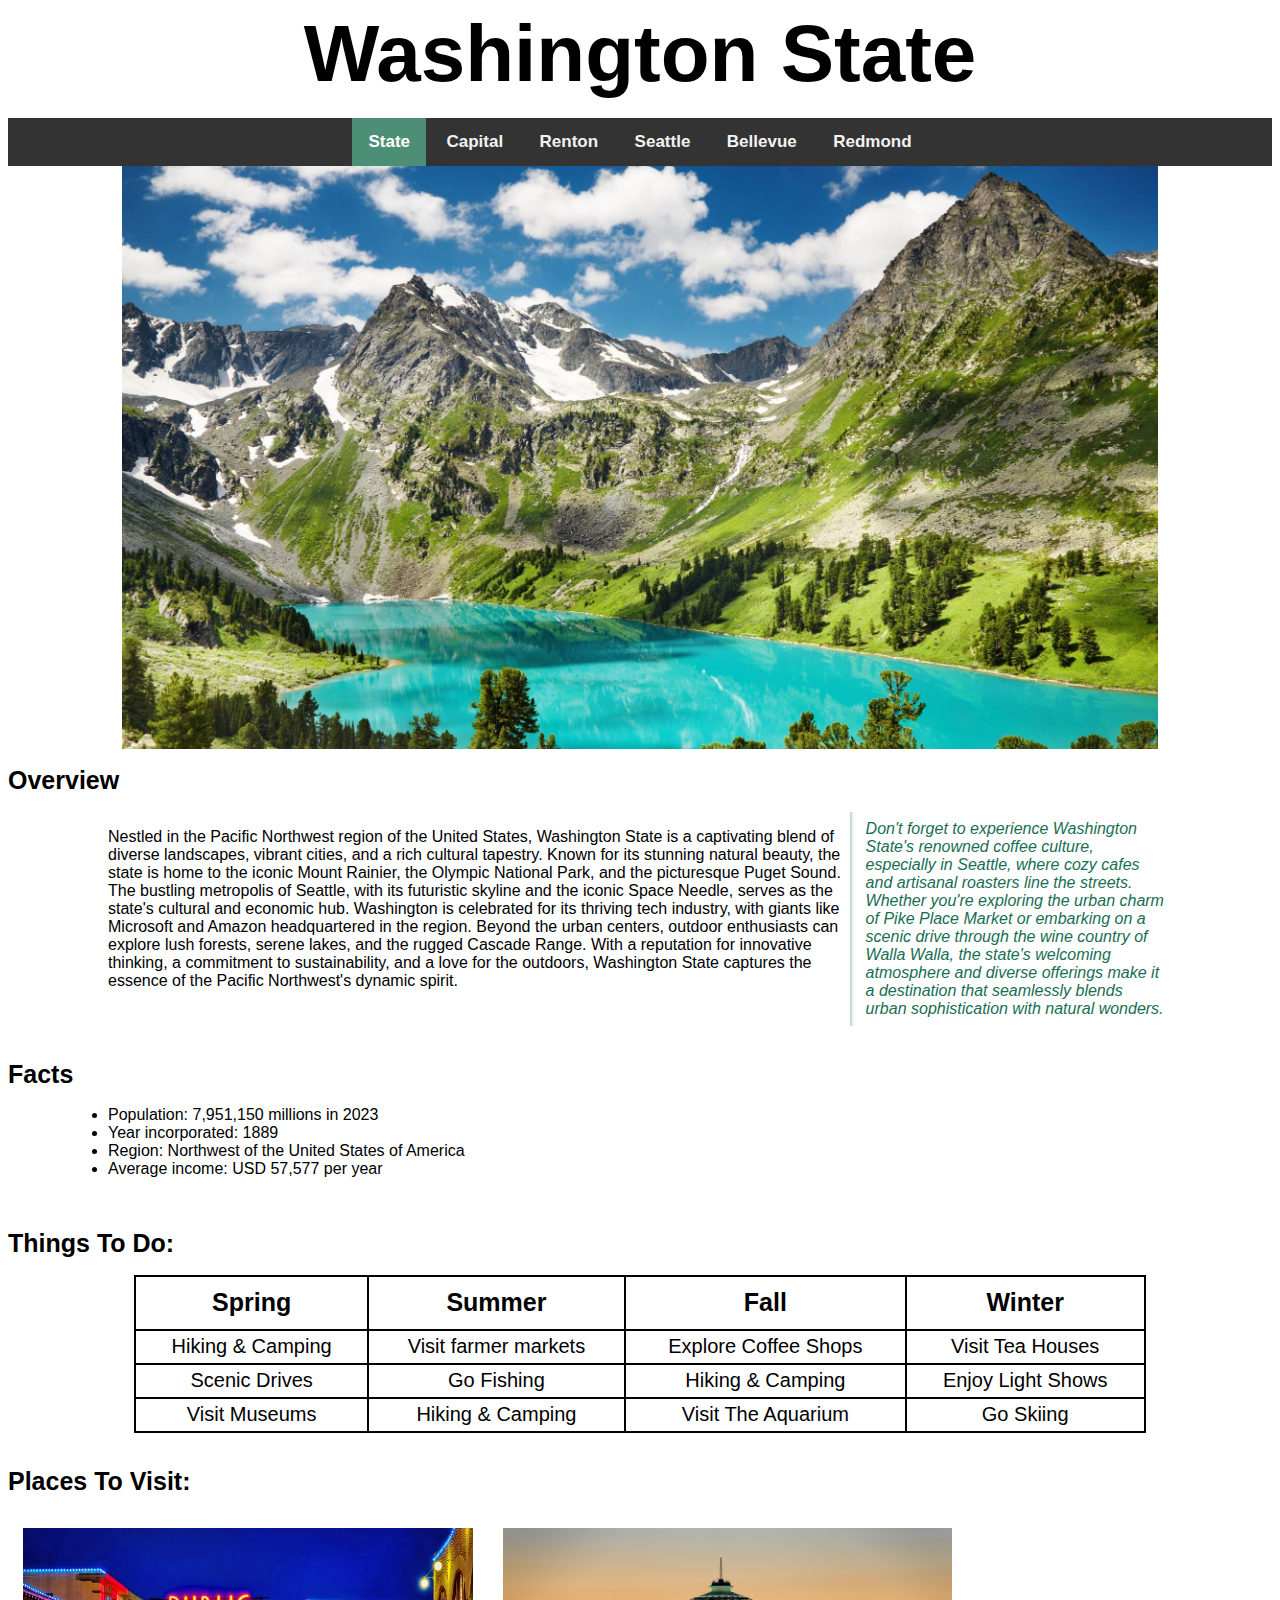
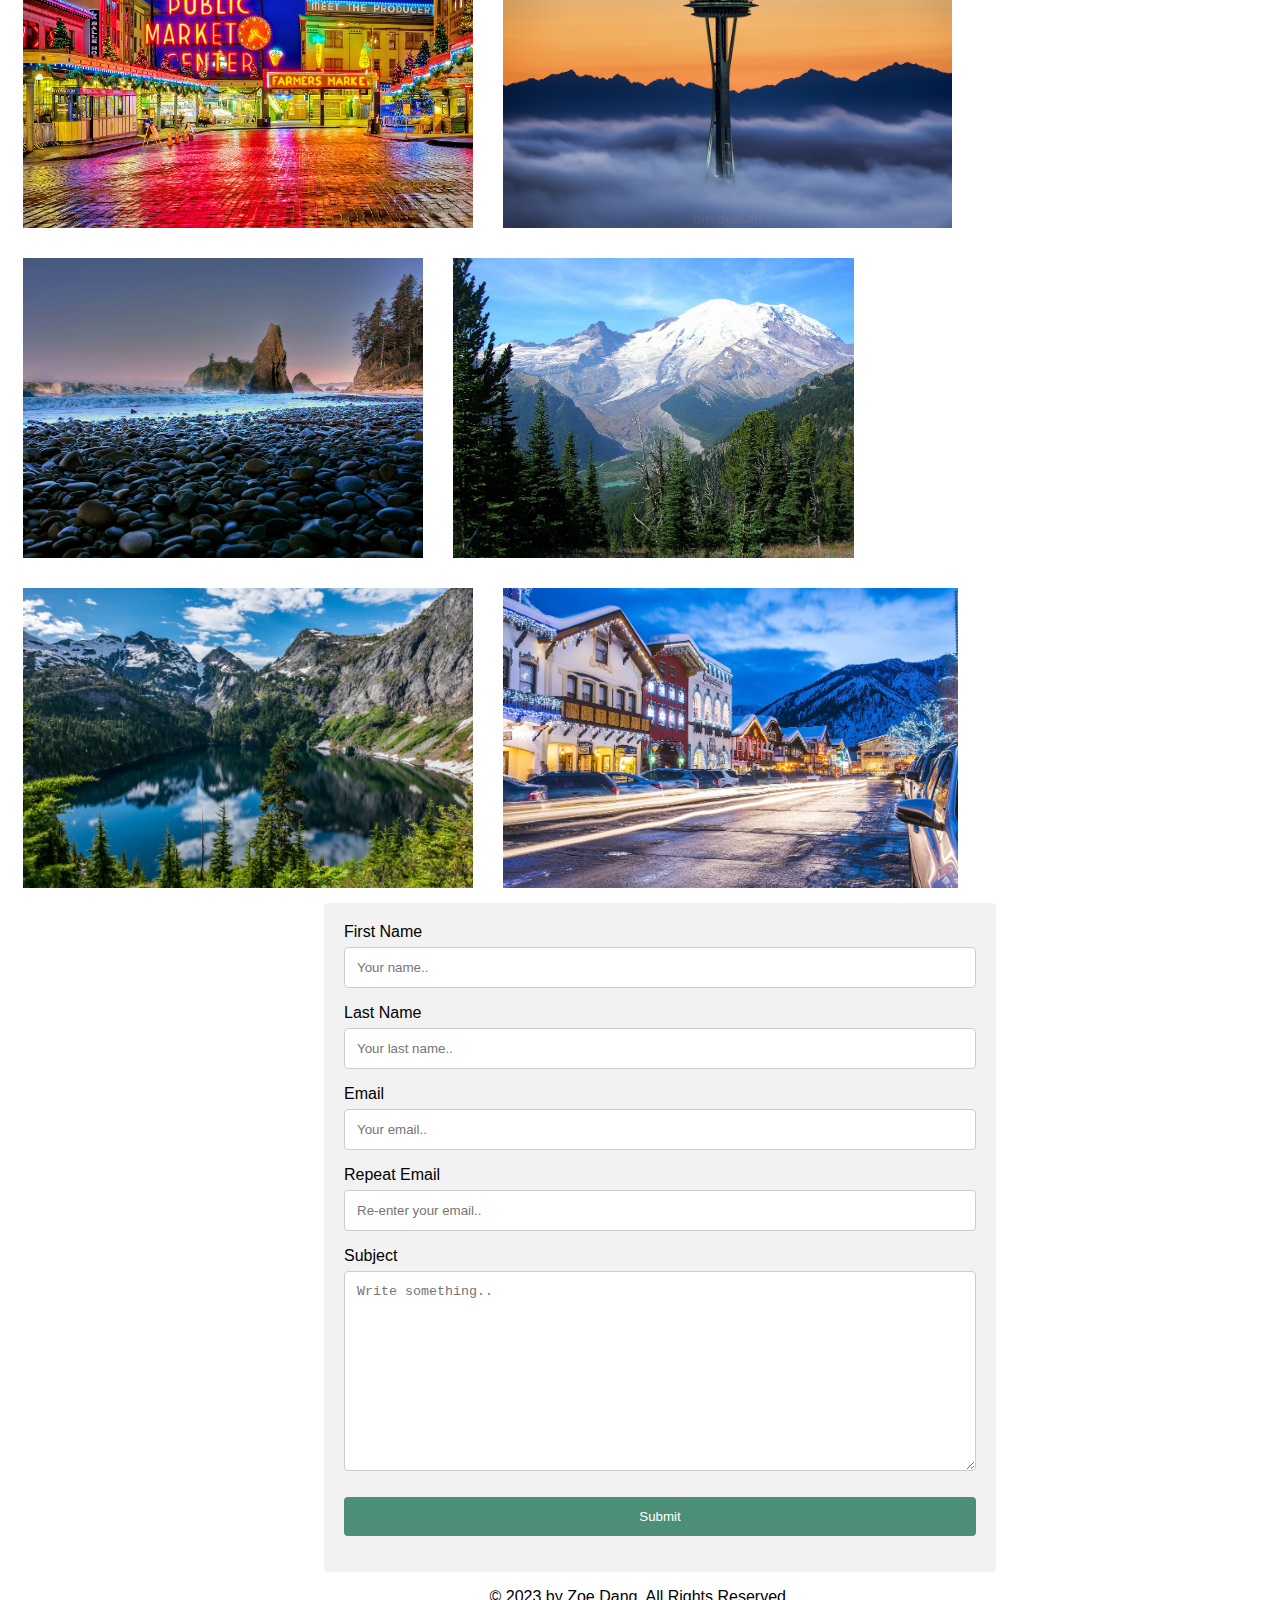
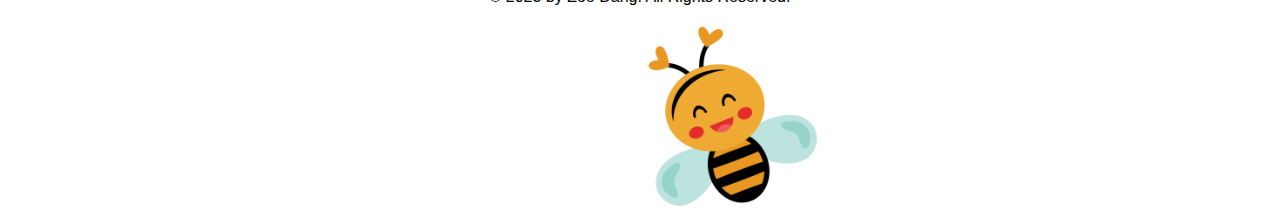
<file: index.html>
<!DOCTYPE html>
<html lang="en">
<head>
    <meta charset="UTF-8">
    <meta name="viewport" content="width=device-width, initial-scale=1.0">
    <title>Home</title>
    <link rel="stylesheet" href="css/style.css"> 
</head>
<body>
    <header>Washington State</header>
    <br>
    <div class="navbar">
        <nav>
            <a class="active" href="index.html">State</a>
            <a href="cities/capital.html">Capital</a>
            <a href="cities/city1.html">Renton</a>
            <a href="cities/city2.html">Seattle</a>
            <a href="cities/city3.html">Bellevue</a>
            <a href="cities/city4.html">Redmond</a>
        </nav>
    </div>
    <div>
        <img src="image/washington.jpeg" alt="Washington State's Mountain and Lake." width="82%"> 
    </div>
    <div>
        <h1>Overview</h1>
        <section class="stateoverview">
            <p>
                Nestled in the Pacific Northwest region of the United States, Washington State is a captivating blend of diverse landscapes, vibrant cities, and a rich cultural tapestry. Known for its stunning natural beauty, the state is home to the iconic Mount Rainier, the Olympic National Park, and the picturesque Puget Sound. The bustling metropolis of Seattle, with its futuristic skyline and the iconic Space Needle, serves as the state's cultural and economic hub. Washington is celebrated for its thriving tech industry, with giants like Microsoft and Amazon headquartered in the region. Beyond the urban centers, outdoor enthusiasts can explore lush forests, serene lakes, and the rugged Cascade Range. With a reputation for innovative thinking, a commitment to sustainability, and a love for the outdoors, Washington State captures the essence of the Pacific Northwest's dynamic spirit.
            </p>
            <aside>
                <p>Don't forget to experience Washington State's renowned coffee culture, especially in Seattle, where cozy cafes and artisanal roasters line the streets. Whether you're exploring the urban charm of Pike Place Market or embarking on a scenic drive through the wine country of Walla Walla, the state's welcoming atmosphere and diverse offerings make it a destination that seamlessly blends urban sophistication with natural wonders.</p>
            </aside>
        </section>
        <br>
        <section class="fact">
            <h1>Facts</h1>
            <ul>
                <li>Population: 7,951,150 millions in 2023</li>
                <li>Year incorporated: 1889</li>
                <li>Region: Northwest of the United States of America </li>
                <li>Average income: USD 57,577 per year</li>
            </ul>
        </section>
        <br>
        <section class="thingtodo">
            <h1>Things To Do:</h1>
            <table>
            <tr>
                <th>Spring</th>
                <th>Summer</th>
                <th>Fall</th>
                <th>Winter</th>
            </tr>
            <tr>
                <td>Hiking & Camping</td>
                <td>Visit farmer markets</td>
                <td>Explore Coffee Shops</td>
                <td>Visit Tea Houses</td>
            </tr>
            <tr>
                <td>Scenic Drives</td>
                <td>Go Fishing</td>
                <td>Hiking & Camping</td>
                <td>Enjoy Light Shows</td>
                </tr>
                <tr>
                <td>Visit Museums</td>
                <td>Hiking & Camping</td>
                <td>Visit The Aquarium</td>
                <td>Go Skiing</td>
                </tr>
            </table>
        </section>
        <br>
        <section class="placetovisit">
        <h1>Places To Visit:</h1>
            <a href="https://www.pikeplacemarket.org/" target="_blank"><img src="image/pike.webp" height="300px"></a>
            <a href="https://www.spaceneedle.com/" target="_blank"><img src="image/sneedle.jpeg" height="300px"></a>
            <a href="https://www.nps.gov/olym/index.htm" target="_blank"><img src="image/olympicpark.jpeg" height="300px"></a>
            <a href="https://www.nps.gov/mora/index.htm" target="_blank"><img src="image/rainier.jpeg" height="300px"></a>
            <a href="https://www.nps.gov/noca/index.htm" target="_blank"><img src="image//ncascades.jpeg" height="300px"></a>
            <a href="https://leavenworth.org/" target="_blank"><img src="image/leavenworth.webp" height="300px"></a>
        </section>
    </div>
    <br>
    <div id="container">
        <form id="feedback">
      
          <label for="fname">First Name</label>
          <input type="text" id="fname" name="firstname" placeholder="Your name.." required>
      
          <label for="lname">Last Name</label>
          <input type="text" id="lname" name="lastname" placeholder="Your last name.." required>
      
          <label for="email">Email</label>
          <input type="email" id="email" name="email" placeholder="Your email.." required valid>
      
          <label for="remail">Repeat Email</label>
          <input type="email" id="remail" name="remail" placeholder="Re-enter your email.." onchange=check() required valid>

          <label for="subject">Subject</label>
          <textarea id="subject" name="subject" placeholder="Write something.." style="height:200px"></textarea>
      
          <input type="submit" value="Submit" onclick="send()">
      
        </form>
      </div>
    <footer>
        <p>
            &copy; 2023 by Zoe Dang. All Rights Reserved.
        </p>
    </footer>
    <div class="bee">
        <img src="image/bee.png" width="13%">
    </div>
    <script src="action.js"></script>
</body>
</html>
</file>
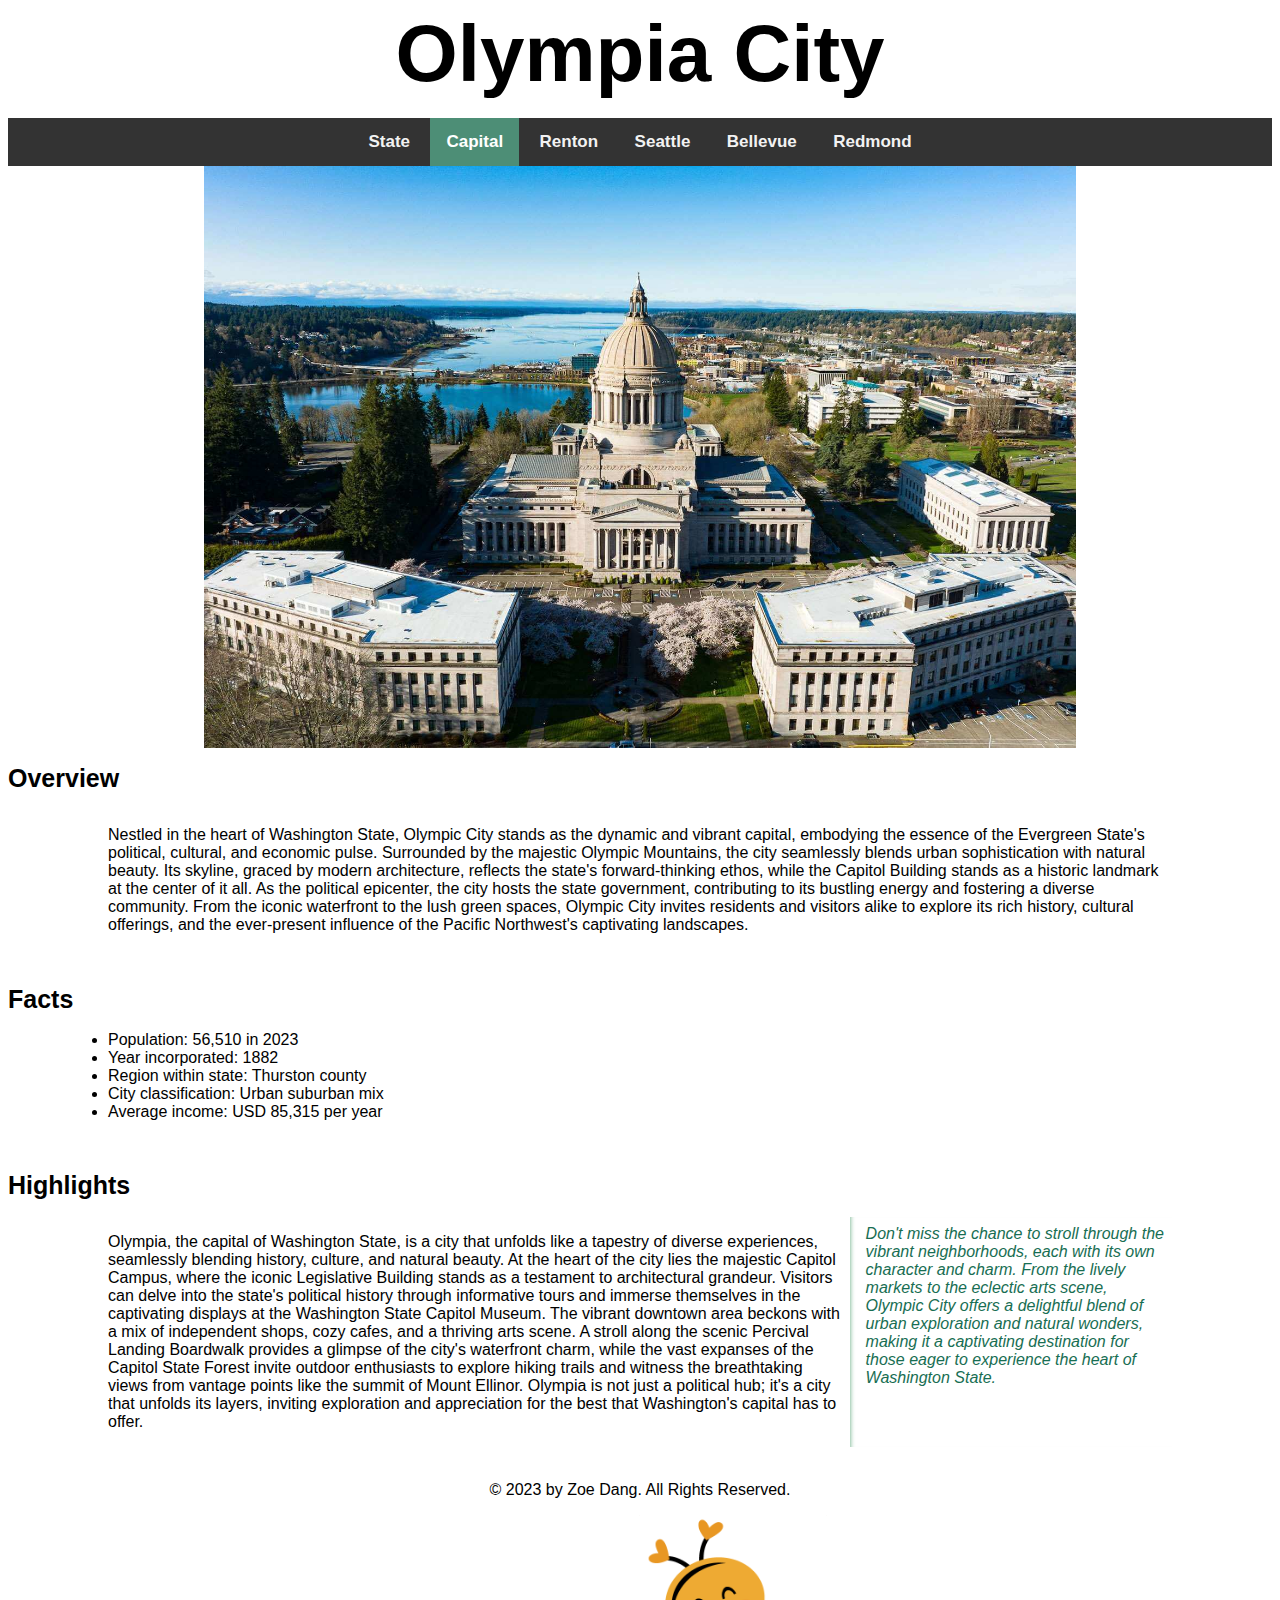
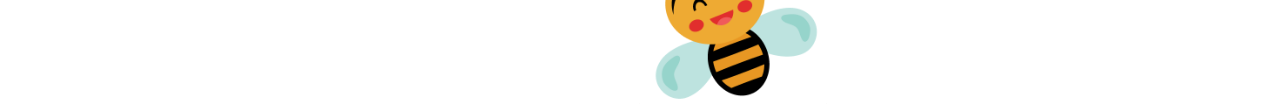
<file: cities/capital.html>
<!DOCTYPE html>
<html lang="en">
<head>
    <meta charset="UTF-8">
    <meta name="viewport" content="width=device-width, initial-scale=1.0">
    <title>Capital</title> 
    <link rel="stylesheet" href="../css/style.css"> 
</head>
<body>
    <header>Olympia City</header>
    <br>
    </div>
    <div class="navbar">
        <nav>
            <a href="../index.html">State</a>
            <a class="active" href="capital.html">Capital</a>
            <a href="city1.html">Renton</a>
            <a href="city2.html">Seattle</a>
            <a href="city3.html">Bellevue</a>
            <a href="city4.html">Redmond</a>
        </nav>
    </div>
    <div class="top">
        <img src="../image/olympia.jpeg" alt="Olympia Capital Building" width="69%"> 
    </div>
    <div>
        <section class="overview">
            <h1>Overview</h1>
            <p>
                Nestled in the heart of Washington State, Olympic City stands as the dynamic and vibrant capital, embodying the essence of the Evergreen State's political, cultural, and economic pulse. Surrounded by the majestic Olympic Mountains, the city seamlessly blends urban sophistication with natural beauty. Its skyline, graced by modern architecture, reflects the state's forward-thinking ethos, while the Capitol Building stands as a historic landmark at the center of it all. As the political epicenter, the city hosts the state government, contributing to its bustling energy and fostering a diverse community. From the iconic waterfront to the lush green spaces, Olympic City invites residents and visitors alike to explore its rich history, cultural offerings, and the ever-present influence of the Pacific Northwest's captivating landscapes.
            </p>
        </section>
        <br>
        <section class="fact">
            <h1>Facts</h1>
            <ul>
                <li>Population: 56,510 in 2023</li>
                <li>Year incorporated: 1882</li>
                <li>Region within state: Thurston county</li>
                <li>City classification: Urban suburban mix</li>
                <li>Average income: USD 85,315 per year</li>
            </ul>
        </section>
        <br>
        <h1>Highlights</h1>
        <section class="highlight">  
            <p>
                Olympia, the capital of Washington State, is a city that unfolds like a tapestry of diverse experiences, seamlessly blending history, culture, and natural beauty. At the heart of the city lies the majestic Capitol Campus, where the iconic Legislative Building stands as a testament to architectural grandeur. Visitors can delve into the state's political history through informative tours and immerse themselves in the captivating displays at the Washington State Capitol Museum. The vibrant downtown area beckons with a mix of independent shops, cozy cafes, and a thriving arts scene. A stroll along the scenic Percival Landing Boardwalk provides a glimpse of the city's waterfront charm, while the vast expanses of the Capitol State Forest invite outdoor enthusiasts to explore hiking trails and witness the breathtaking views from vantage points like the summit of Mount Ellinor. Olympia is not just a political hub; it's a city that unfolds its layers, inviting exploration and appreciation for the best that Washington's capital has to offer.
            </p>
            <aside>
                <p>Don't miss the chance to stroll through the vibrant neighborhoods, each with its own character and charm. From the lively markets to the eclectic arts scene, Olympic City offers a delightful blend of urban exploration and natural wonders, making it a captivating destination for those eager to experience the heart of Washington State.</p>
            </aside>
        </section>
    </div>
    <br>   
    <footer>
        <p>
            &copy; 2023 by Zoe Dang. All Rights Reserved.
        </p>
    </footer>
    <div class="bee">
        <img src="../image/bee.png" width="13%">
    </div>
</body>

</html>
</file>
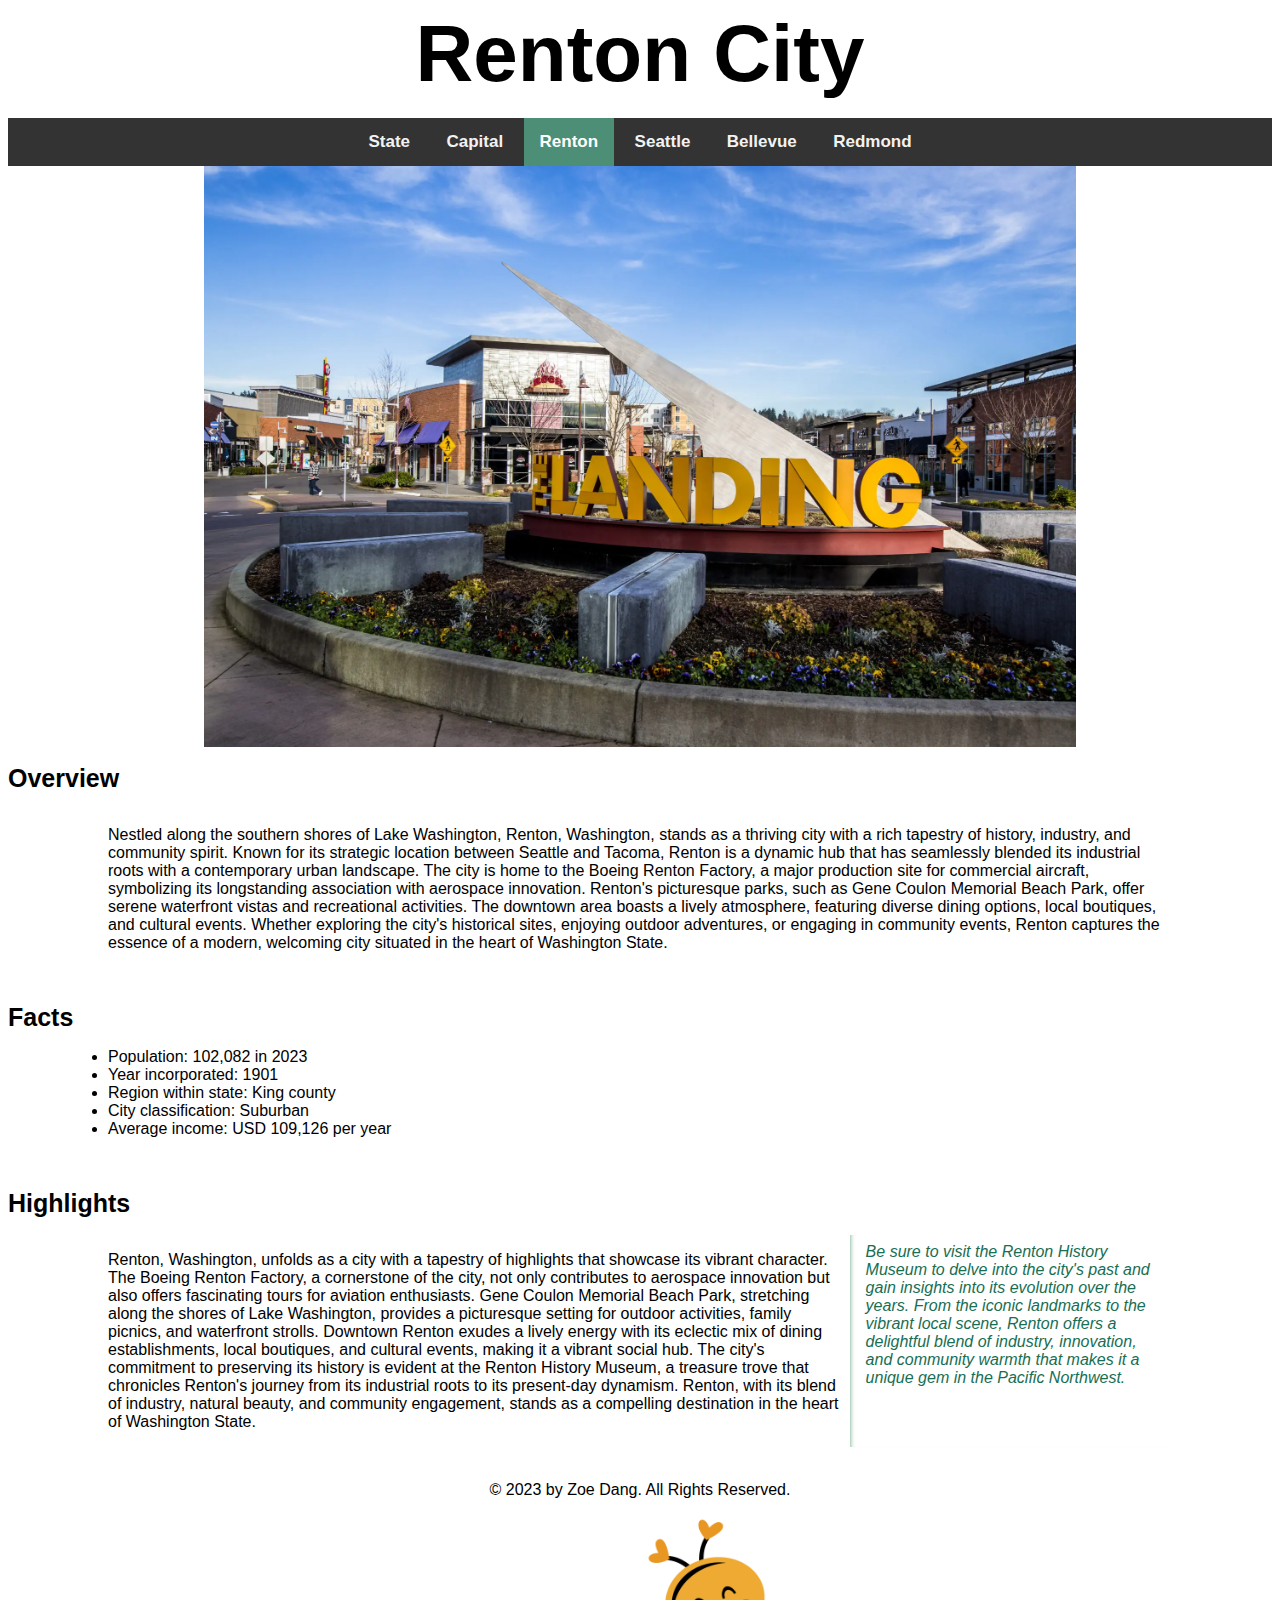
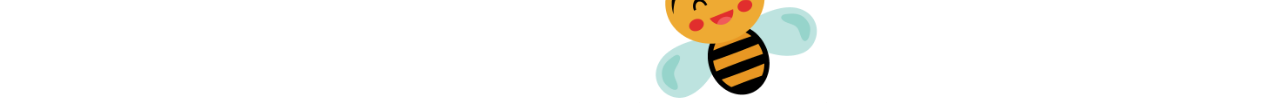
<file: cities/city1.html>
<!DOCTYPE html>
<html lang="en">
<head>
    <meta charset="UTF-8">
    <meta name="viewport" content="width=device-width, initial-scale=1.0">
    <title>Renton City</title>
    <link rel="stylesheet" href="../css/style.css"> 
</head>
<body>
    <header>Renton City</header>
    <br>
    </div>
    <div class="navbar">
        <nav>
            <a href="../index.html">State</a>
            <a href="capital.html">Capital</a>
            <a class="active" href="city1.html">Renton</a>
            <a href="city2.html">Seattle</a>
            <a href="city3.html">Bellevue</a>
            <a href="city4.html">Redmond</a>
        </nav>
    </div>
    <div class="top">
        <img src="../image/renton.webp" alt="The Landing in Renton" width="69%%">
    </div>
    <div>
        <section class="overview">
            <h1>Overview</h1>
            <p>
                Nestled along the southern shores of Lake Washington, Renton, Washington, stands as a thriving city with a rich tapestry of history, industry, and community spirit. Known for its strategic location between Seattle and Tacoma, Renton is a dynamic hub that has seamlessly blended its industrial roots with a contemporary urban landscape. The city is home to the Boeing Renton Factory, a major production site for commercial aircraft, symbolizing its longstanding association with aerospace innovation. Renton's picturesque parks, such as Gene Coulon Memorial Beach Park, offer serene waterfront vistas and recreational activities. The downtown area boasts a lively atmosphere, featuring diverse dining options, local boutiques, and cultural events. Whether exploring the city's historical sites, enjoying outdoor adventures, or engaging in community events, Renton captures the essence of a modern, welcoming city situated in the heart of Washington State.
            </p>  
        </section>
        <br>
        <section class="fact">
            <h1>Facts</h1>
            <ul>
                <li>Population: 102,082 in 2023</li>
                <li>Year incorporated: 1901</li>
                <li>Region within state: King county</li>
                <li>City classification: Suburban</li>
                <li>Average income: USD 109,126 per year</li>
            </ul>
        </section>
        <br>
        <h1>Highlights</h1>
        <section class="highlight">
            <p>
                Renton, Washington, unfolds as a city with a tapestry of highlights that showcase its vibrant character. The Boeing Renton Factory, a cornerstone of the city, not only contributes to aerospace innovation but also offers fascinating tours for aviation enthusiasts. Gene Coulon Memorial Beach Park, stretching along the shores of Lake Washington, provides a picturesque setting for outdoor activities, family picnics, and waterfront strolls. Downtown Renton exudes a lively energy with its eclectic mix of dining establishments, local boutiques, and cultural events, making it a vibrant social hub. The city's commitment to preserving its history is evident at the Renton History Museum, a treasure trove that chronicles Renton's journey from its industrial roots to its present-day dynamism. Renton, with its blend of industry, natural beauty, and community engagement, stands as a compelling destination in the heart of Washington State.
            </p>
            <aside>
                <p>Be sure to visit the Renton History Museum to delve into the city's past and gain insights into its evolution over the years. From the iconic landmarks to the vibrant local scene, Renton offers a delightful blend of industry, innovation, and community warmth that makes it a unique gem in the Pacific Northwest.</p>
            </aside>
        </section>
    </div>
    <br>
    <footer>
        <p>
            &copy; 2023 by Zoe Dang. All Rights Reserved.
        </p>
    </footer>
    <div class="bee">
        <img src="../image/bee.png" width="13%">
    </div>
</body>
</html>
</file>
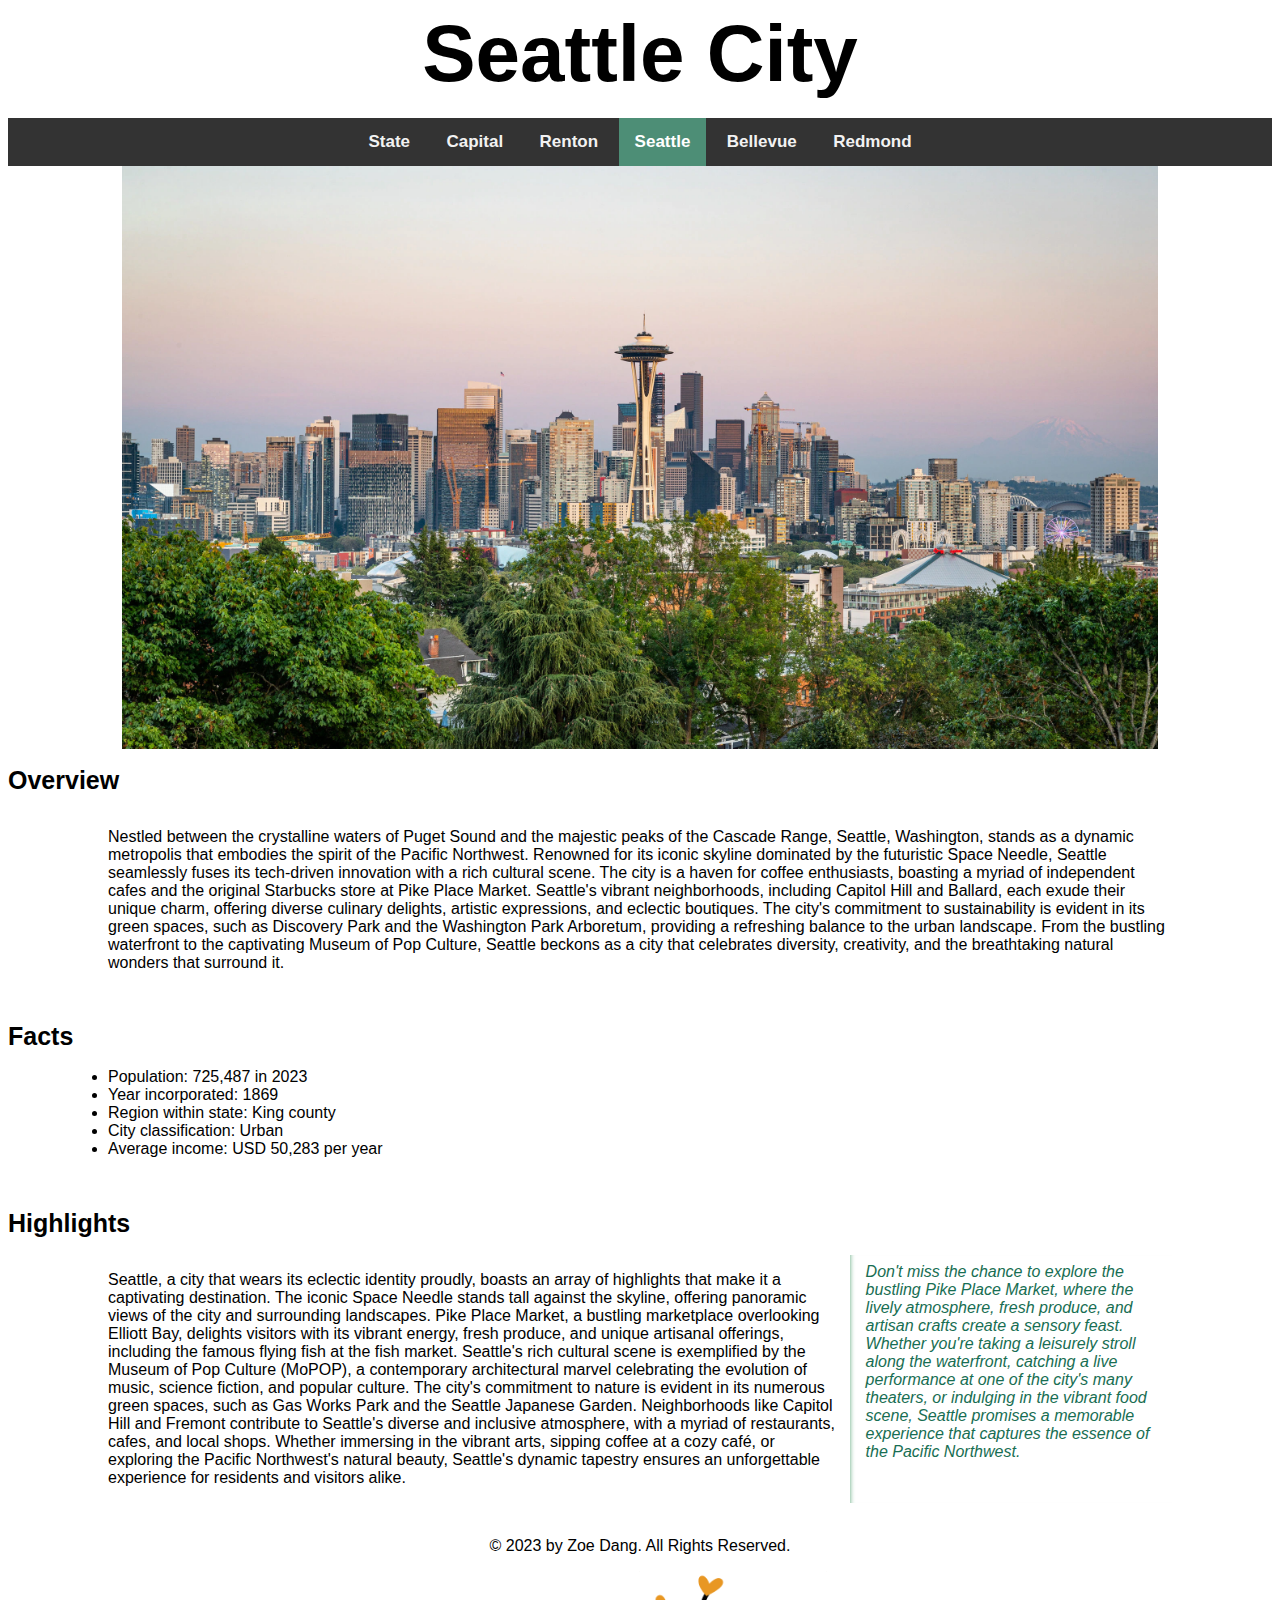
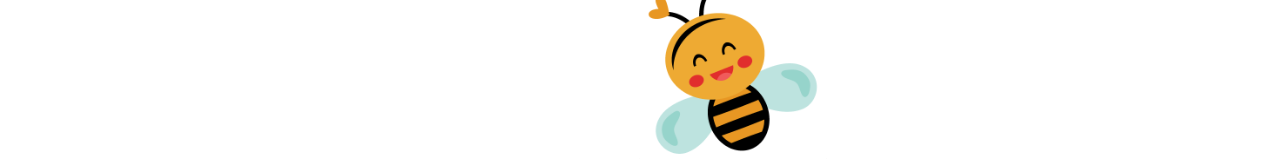
<file: cities/city2.html>
<!DOCTYPE html>
<html lang="en">
<head>
    <meta charset="UTF-8">
    <meta name="viewport" content="width=device-width, initial-scale=1.0">
    <title>Seattle City</title>
    <link rel="stylesheet" href="../css/style.css"> 
</head>
<body>
    <header>Seattle City</header>
    <br>
    </div>
    <div class="navbar">
        <nav>
            <a href="../index.html">State</a>
            <a href="capital.html">Capital</a>
            <a href="city1.html">Renton</a>
            <a class="active" href="city2.html">Seattle</a>
            <a href="city3.html">Bellevue</a>
            <a href="city4.html">Redmond</a>
        </nav>
    </div>
    <div class="top">
        <img src="../image/seattle.webp" alt="Seattle Washington" width="82%">
    </div>
    <div>
        <section class="overview">
            <h1>Overview</h1>
            <p>
                Nestled between the crystalline waters of Puget Sound and the majestic peaks of the Cascade Range, Seattle, Washington, stands as a dynamic metropolis that embodies the spirit of the Pacific Northwest. Renowned for its iconic skyline dominated by the futuristic Space Needle, Seattle seamlessly fuses its tech-driven innovation with a rich cultural scene. The city is a haven for coffee enthusiasts, boasting a myriad of independent cafes and the original Starbucks store at Pike Place Market. Seattle's vibrant neighborhoods, including Capitol Hill and Ballard, each exude their unique charm, offering diverse culinary delights, artistic expressions, and eclectic boutiques. The city's commitment to sustainability is evident in its green spaces, such as Discovery Park and the Washington Park Arboretum, providing a refreshing balance to the urban landscape. From the bustling waterfront to the captivating Museum of Pop Culture, Seattle beckons as a city that celebrates diversity, creativity, and the breathtaking natural wonders that surround it.
            </p>
        </section>
        <br>
        <section class="fact">
            <h1>Facts</h1>
            <ul>
                <li>Population: 725,487 in 2023</li>
                <li>Year incorporated: 1869</li>
                <li>Region within state: King county</li>
                <li>City classification: Urban</li>
                <li>Average income: USD 50,283 per year</li>
            </ul>
        </section>
        <br>
        <h1>Highlights</h1>
        <section class="highlight">
            <p>
                Seattle, a city that wears its eclectic identity proudly, boasts an array of highlights that make it a captivating destination. The iconic Space Needle stands tall against the skyline, offering panoramic views of the city and surrounding landscapes. Pike Place Market, a bustling marketplace overlooking Elliott Bay, delights visitors with its vibrant energy, fresh produce, and unique artisanal offerings, including the famous flying fish at the fish market. Seattle's rich cultural scene is exemplified by the Museum of Pop Culture (MoPOP), a contemporary architectural marvel celebrating the evolution of music, science fiction, and popular culture. The city's commitment to nature is evident in its numerous green spaces, such as Gas Works Park and the Seattle Japanese Garden. Neighborhoods like Capitol Hill and Fremont contribute to Seattle's diverse and inclusive atmosphere, with a myriad of restaurants, cafes, and local shops. Whether immersing in the vibrant arts, sipping coffee at a cozy café, or exploring the Pacific Northwest's natural beauty, Seattle's dynamic tapestry ensures an unforgettable experience for residents and visitors alike.
            </p>
            <aside>
                <p>Don't miss the chance to explore the bustling Pike Place Market, where the lively atmosphere, fresh produce, and artisan crafts create a sensory feast. Whether you're taking a leisurely stroll along the waterfront, catching a live performance at one of the city's many theaters, or indulging in the vibrant food scene, Seattle promises a memorable experience that captures the essence of the Pacific Northwest.</p>
            </aside>
        </section>
    </div>
    <br>
    <footer>
        <p>
            &copy; 2023 by Zoe Dang. All Rights Reserved.
        </p>
    </footer>
    <div class="bee">
        <img src="../image/bee.png" width="13%">
    </div>
</body>
</html>
</file>
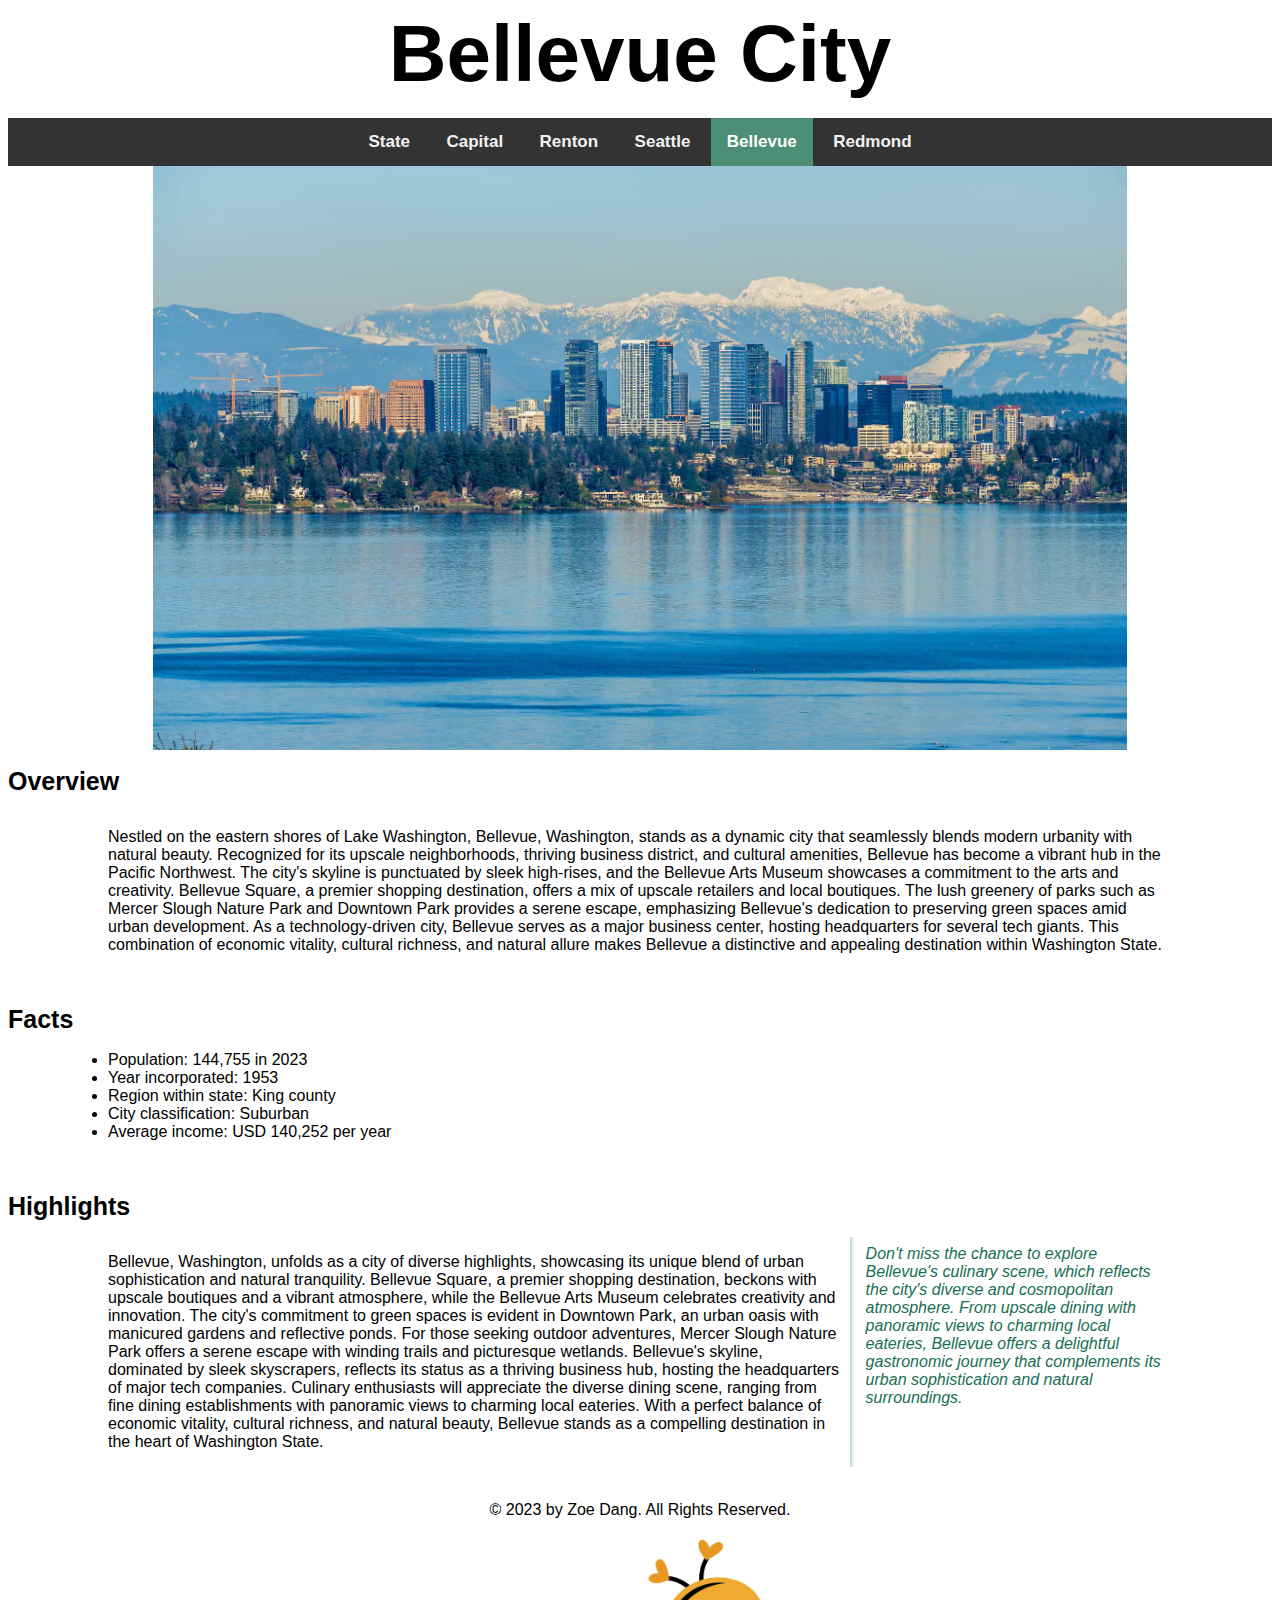
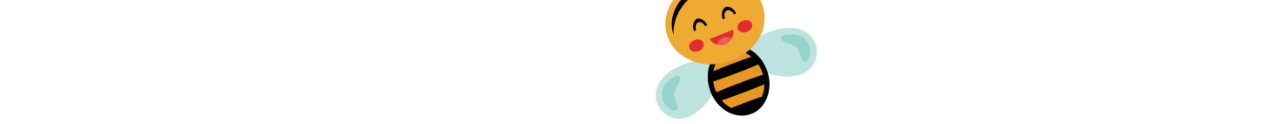
<file: cities/city3.html>
<!DOCTYPE html>
<html lang="en">
<head>
    <meta charset="UTF-8">
    <meta name="viewport" content="width=device-width, initial-scale=1.0">
    <title>Bellevue City</title>
    <link rel="stylesheet" href="../css/style.css"> 
</head>
<body>
    <header>Bellevue City</header>
    <br>
    </div>
    <div class="navbar">
        <nav>
            <a href="../index.html">State</a>
            <a href="capital.html">Capital</a>
            <a href="city1.html">Renton</a>
            <a href="city2.html">Seattle</a>
            <a class="active" href="city3.html">Bellevue</a>
            <a href="city4.html">Redmond</a>
        </nav>
    </div>
    <div class="top">
        <img src="../image/bellevue.jpeg" alt="Bellevue Washington" width="77%">
    </div>
    <div>
        <section class="overview">
            <h1>Overview</h1>
            <p>
                Nestled on the eastern shores of Lake Washington, Bellevue, Washington, stands as a dynamic city that seamlessly blends modern urbanity with natural beauty. Recognized for its upscale neighborhoods, thriving business district, and cultural amenities, Bellevue has become a vibrant hub in the Pacific Northwest. The city's skyline is punctuated by sleek high-rises, and the Bellevue Arts Museum showcases a commitment to the arts and creativity. Bellevue Square, a premier shopping destination, offers a mix of upscale retailers and local boutiques. The lush greenery of parks such as Mercer Slough Nature Park and Downtown Park provides a serene escape, emphasizing Bellevue's dedication to preserving green spaces amid urban development. As a technology-driven city, Bellevue serves as a major business center, hosting headquarters for several tech giants. This combination of economic vitality, cultural richness, and natural allure makes Bellevue a distinctive and appealing destination within Washington State.
            </p>
        </section>
        <br>
        <section class="fact">
            <h1>Facts</h1>
            <ul>
                <li>Population: 144,755 in 2023</li>
                <li>Year incorporated: 1953</li>
                <li>Region within state: King county</li>
                <li>City classification: Suburban</li>
                <li>Average income: USD 140,252 per year</li>
            </ul>
        </section>
        <br>
        <h1>Highlights</h1>
        <section class="highlight">
            <p>
                Bellevue, Washington, unfolds as a city of diverse highlights, showcasing its unique blend of urban sophistication and natural tranquility. Bellevue Square, a premier shopping destination, beckons with upscale boutiques and a vibrant atmosphere, while the Bellevue Arts Museum celebrates creativity and innovation. The city's commitment to green spaces is evident in Downtown Park, an urban oasis with manicured gardens and reflective ponds. For those seeking outdoor adventures, Mercer Slough Nature Park offers a serene escape with winding trails and picturesque wetlands. Bellevue's skyline, dominated by sleek skyscrapers, reflects its status as a thriving business hub, hosting the headquarters of major tech companies. Culinary enthusiasts will appreciate the diverse dining scene, ranging from fine dining establishments with panoramic views to charming local eateries. With a perfect balance of economic vitality, cultural richness, and natural beauty, Bellevue stands as a compelling destination in the heart of Washington State.
            </p>
            <aside>
                <p>Don't miss the chance to explore Bellevue's culinary scene, which reflects the city's diverse and cosmopolitan atmosphere. From upscale dining with panoramic views to charming local eateries, Bellevue offers a delightful gastronomic journey that complements its urban sophistication and natural surroundings.</p>
            </aside>
        </section>
    </div>
    <br>
    <footer>
        <p>
            &copy; 2023 by Zoe Dang. All Rights Reserved.
        </p>
    </footer>
    <div class="bee">
        <img src="../image/bee.png" width="13%">
    </div>
</body>
</html>
</file>
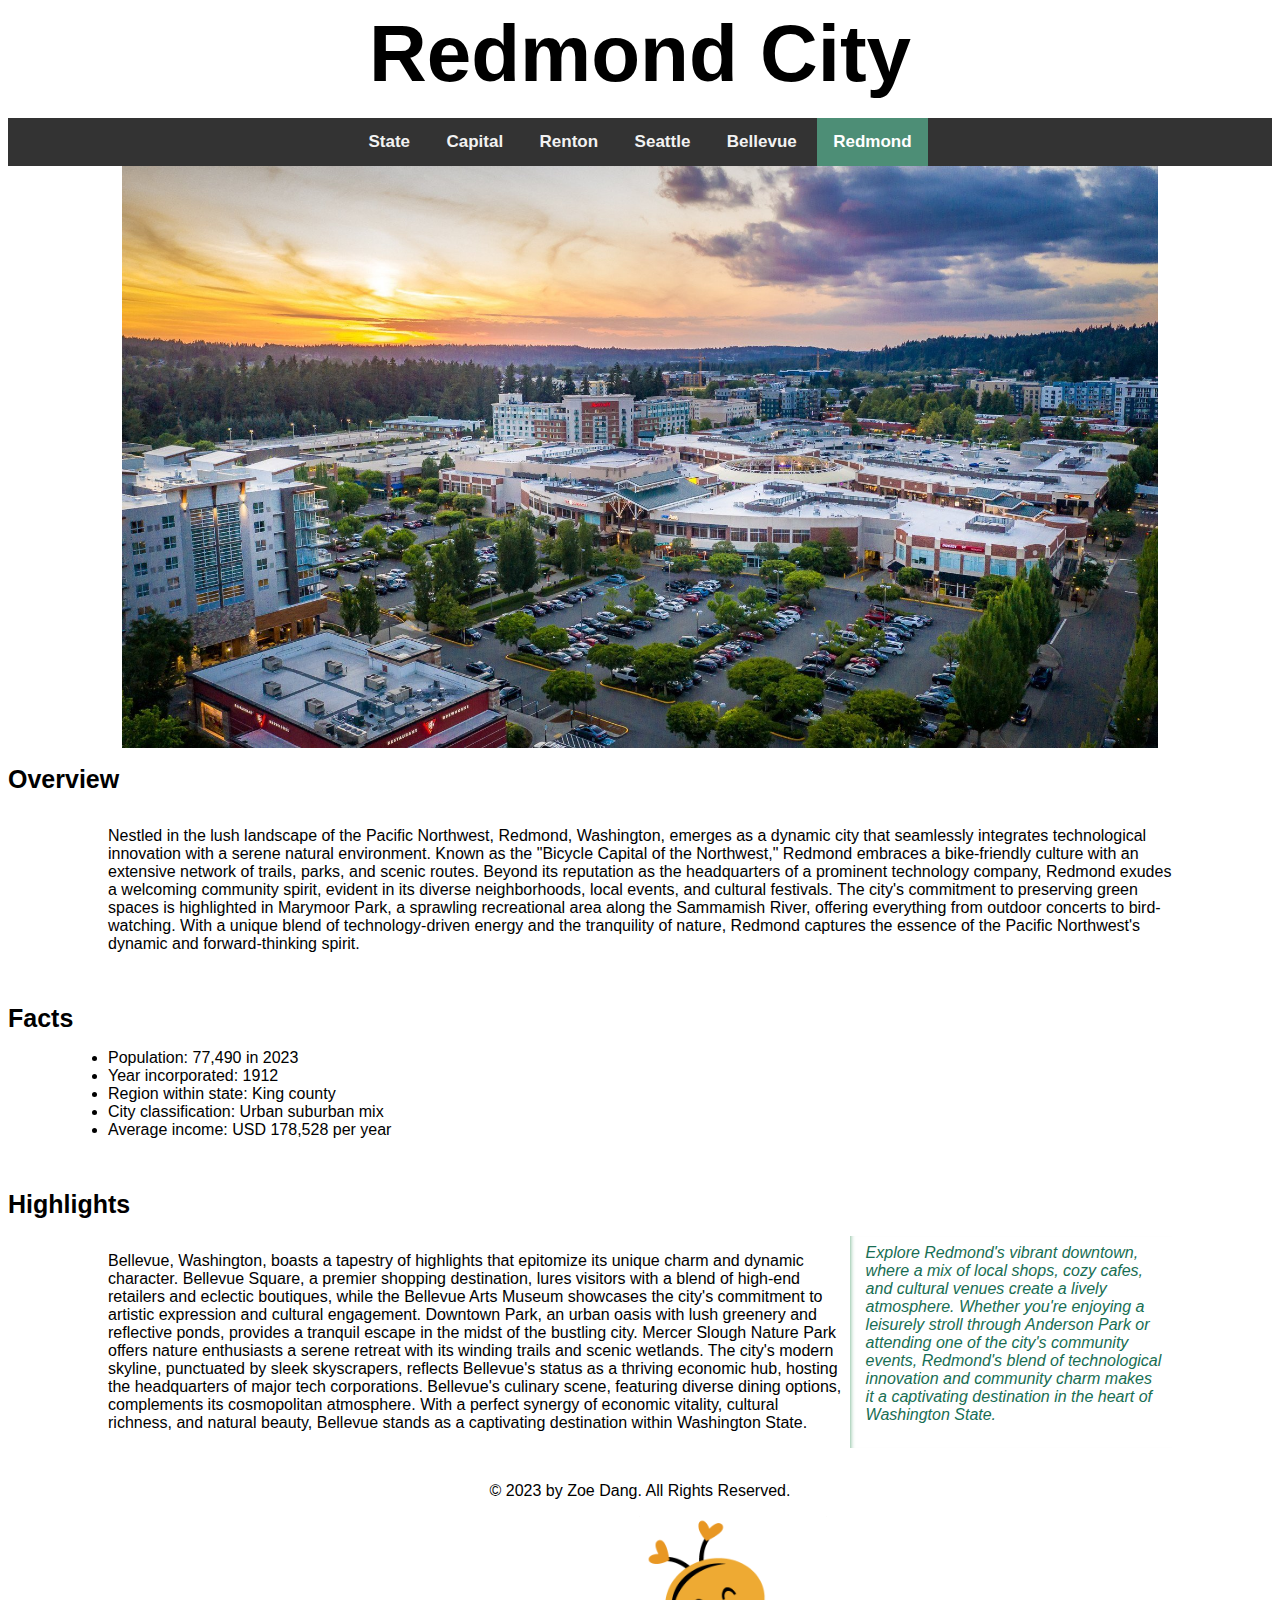
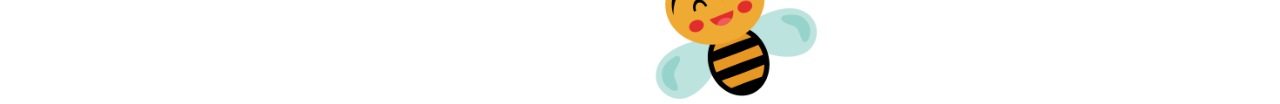
<file: cities/city4.html>
<!DOCTYPE html>
<html lang="en">
<head>
    <meta charset="UTF-8">
    <meta name="viewport" content="width=device-width, initial-scale=1.0">
    <title>Redmond City</title>
    <link rel="stylesheet" href="../css/style.css"> 
</head>
<body>
    <header>Redmond City</header>
    <br>
    </div>
    <div class="navbar">
        <nav>
            <a href="../index.html">State</a>
            <a href="capital.html">Capital</a>
            <a href="city1.html">Renton</a>
            <a href="city2.html">Seattle</a>
            <a href="city3.html">Bellevue</a>
            <a class="active" href="city4.html">Redmond</a>
        </nav>
    </div>
    <div class="top">
        <img src="../image/redmond.jpeg" alt="Redmond Washington" width="82%">
    </div>
    <div>
        <section class="overview">
            <h1>Overview</h1>
            <p>
                Nestled in the lush landscape of the Pacific Northwest, Redmond, Washington, emerges as a dynamic city that seamlessly integrates technological innovation with a serene natural environment. Known as the "Bicycle Capital of the Northwest," Redmond embraces a bike-friendly culture with an extensive network of trails, parks, and scenic routes. Beyond its reputation as the headquarters of a prominent technology company, Redmond exudes a welcoming community spirit, evident in its diverse neighborhoods, local events, and cultural festivals. The city's commitment to preserving green spaces is highlighted in Marymoor Park, a sprawling recreational area along the Sammamish River, offering everything from outdoor concerts to bird-watching. With a unique blend of technology-driven energy and the tranquility of nature, Redmond captures the essence of the Pacific Northwest's dynamic and forward-thinking spirit.
            </p>
        </section>
        <br>
        <section class="fact">
            <h1>Facts</h1>
            <ul>
                <li>Population: 77,490 in 2023</li>
                <li>Year incorporated: 1912</li>
                <li>Region within state: King county</li>
                <li>City classification: Urban suburban mix</li>
                <li>Average income: USD 178,528 per year</li>
            </ul>
        </section>
        <br>
        <h1>Highlights</h1>
        <section class="highlight">
            <p>
                Bellevue, Washington, boasts a tapestry of highlights that epitomize its unique charm and dynamic character. Bellevue Square, a premier shopping destination, lures visitors with a blend of high-end retailers and eclectic boutiques, while the Bellevue Arts Museum showcases the city's commitment to artistic expression and cultural engagement. Downtown Park, an urban oasis with lush greenery and reflective ponds, provides a tranquil escape in the midst of the bustling city. Mercer Slough Nature Park offers nature enthusiasts a serene retreat with its winding trails and scenic wetlands. The city's modern skyline, punctuated by sleek skyscrapers, reflects Bellevue's status as a thriving economic hub, hosting the headquarters of major tech corporations. Bellevue's culinary scene, featuring diverse dining options, complements its cosmopolitan atmosphere. With a perfect synergy of economic vitality, cultural richness, and natural beauty, Bellevue stands as a captivating destination within Washington State.
            </p>
            <aside>
                <p>Explore Redmond's vibrant downtown, where a mix of local shops, cozy cafes, and cultural venues create a lively atmosphere. Whether you're enjoying a leisurely stroll through Anderson Park or attending one of the city's community events, Redmond's blend of technological innovation and community charm makes it a captivating destination in the heart of Washington State.</p>
            </aside>
        </section>
    </div>
    <br>
    <footer>
        <p>
            &copy; 2023 by Zoe Dang. All Rights Reserved.
        </p>
    </footer>
    <div class="bee">
        <img src="../image/bee.png" width="13%">
    </div>
</body>
</html>
</file>
<file: css/style.css>
body {
    font-family: Arial, Helvetica, sans-serif;
}

header {
    font-weight: bold;
    font-size: 80px;
    text-align: center;
}

h1 {
    font-size: 25px;
    font-weight: bold;
}

ul {
     padding: 0 100px;
}

p {
    display: inline-block;
    word-wrap: normal;
}

footer {
    text-align: center;
}

img {
    display: block;
    margin: auto;
}

aside {
    display: inline-block;
    padding-left: 0.5rem;
    margin-left: 0.5rem;
    box-shadow: inset 5px 0 5px -5px #59a477;
    font-style: italic;
    color: #186e53;
}

aside > p {
    margin: 0.5rem;
}

table {
    width: 80%;
    text-align: center;
    margin: auto;
}

th {
    height: 50px;
    font-size: 25px;
}

td {
    height: 30px;
    font-size: 20px;
}

table, th, td {
    border: 2px solid black;
    border-collapse: collapse;
}

input, select, textarea {
    width: 100%;
    padding: 12px; 
    border: 1px solid #ccc;
    border-radius: 4px; 
    box-sizing: border-box; 
    margin-top: 6px; 
    margin-bottom: 16px; 
    resize: vertical;
}
  
input[type=submit] {
    background-color: #4d8e76;
    color: white;
    padding: 12px 20px;
    border: none;
    border-radius: 4px;
    cursor: pointer;
}
  
input[type=submit]:hover {
    background-color: #333;
}

#container {
    display: inline-block;
    position: relative;
    left: 25%;
    width: 50%;
    border-radius: 5px;
    background-color: #f2f2f2;
    padding: 20px;
    margin: auto;
}

.navbar {
    background-color: #333;
    overflow: hidden;
    text-align: center;
    font-weight: bold;
}

.navbar a {
    display: inline-block;
    list-style-type: none;
    color: #f2f2f2;
    text-align: center;
    padding: 14px 16px;
    text-decoration: none;
    font-size: 17px;
}

.navbar a:hover {
    background-color: #ddd;
    color: black;
    cursor: pointer;
}

.navbar a.active {
    background-color: #4d8e76;
    color: white;
}

.placetovisit {
    margin: auto;
}

.placetovisit img {
    padding: 15px;
    float: left;
}

.overview p {
    padding: 0 100px 0 100px;
}

.stateoverview {
    display: flex;
    padding: 0 100px 0 100px;
}

.stateoverview p {
    flex: 0 1 70%;
}

.stateoverview aside {
    flex: 0 1 30%;
}

.highlight {
    display: flex;
    padding: 0 100px 0 100px;
}

.highlight p {
    flex: 0 1 70%;
}

.highlight aside {
    flex: 0 1 30%;
}

.bee{
    position: absolute;
    width: 1450px;
    height: 10px;
}
</file>
